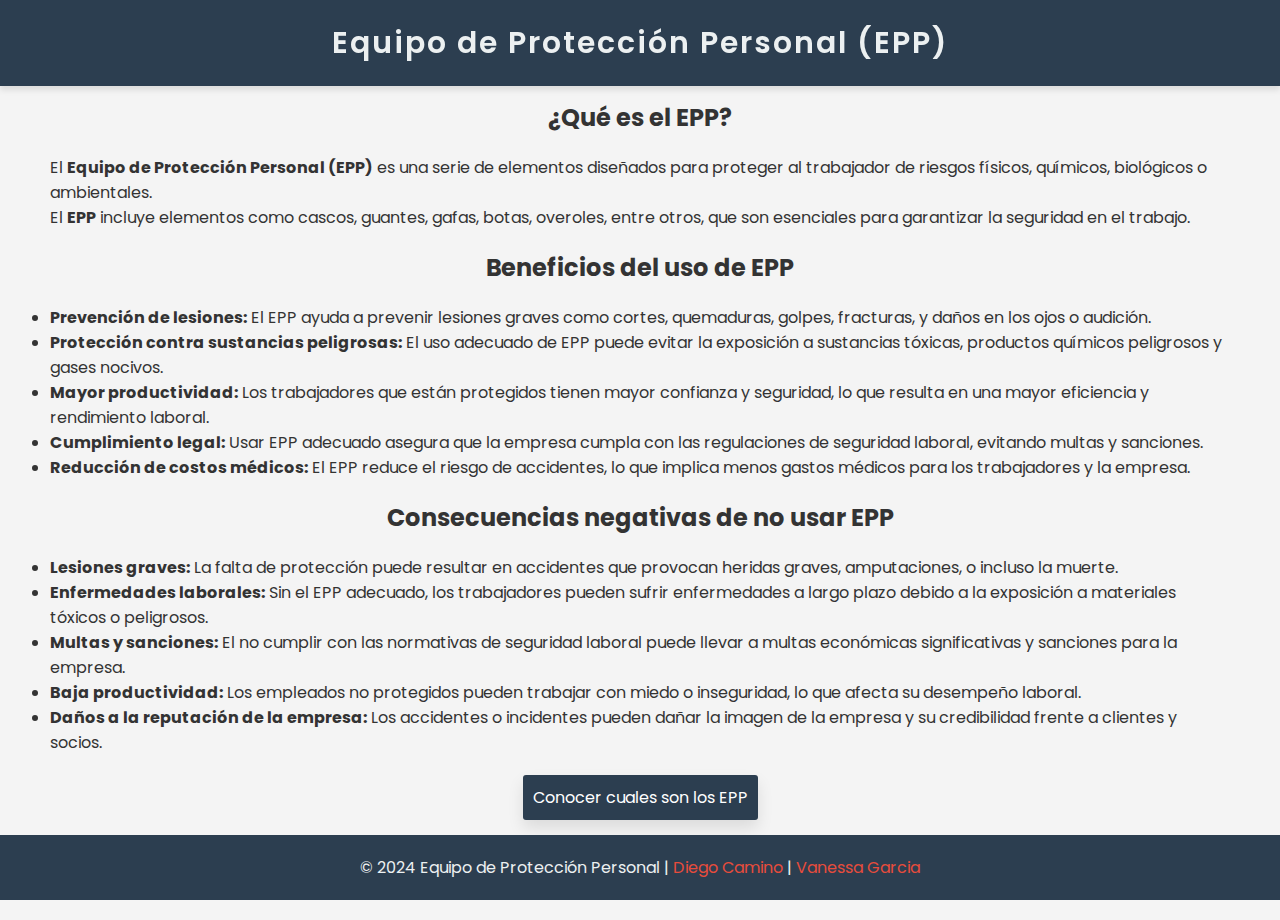
<file: index.html>
<!DOCTYPE html>
<html lang="en">
<head>
    <meta charset="UTF-8">
    <meta name="viewport" content="width=device-width, initial-scale=1.0">
    <link rel="stylesheet" href="./css/estilos.css">
    <link href="https://fonts.googleapis.com/css2?family=Poppins:wght@300;400;600&display=swap" rel="stylesheet">
    <link rel="shortcut icon" href="./image/icono.png" type="image/x-icon">
    <title>EPP</title>
</head>
<body>
    <header>
        Equipo de Protección Personal (EPP)
    </header>
    
    <div class="container">
        <div class="info_general">
            <h2>¿Qué es el EPP?</h2>
            <p>
                El <strong>Equipo de Protección Personal (EPP)</strong> es una serie de elementos diseñados para proteger al trabajador de riesgos físicos, químicos, biológicos o ambientales. <br> El <strong>EPP</strong> incluye elementos como cascos, guantes, gafas, botas, overoles, entre otros, que son esenciales para garantizar la seguridad en el trabajo.
            </p>

            <h2>Beneficios del uso de EPP</h2>
            <ul>
                <li><strong>Prevención de lesiones:</strong> El EPP ayuda a prevenir lesiones graves como cortes, quemaduras, golpes, fracturas, y daños en los ojos o audición.</li>
                <li><strong>Protección contra sustancias peligrosas:</strong> El uso adecuado de EPP puede evitar la exposición a sustancias tóxicas, productos químicos peligrosos y gases nocivos.</li>
                <li><strong>Mayor productividad:</strong> Los trabajadores que están protegidos tienen mayor confianza y seguridad, lo que resulta en una mayor eficiencia y rendimiento laboral.</li>
                <li><strong>Cumplimiento legal:</strong> Usar EPP adecuado asegura que la empresa cumpla con las regulaciones de seguridad laboral, evitando multas y sanciones.</li>
                <li><strong>Reducción de costos médicos:</strong> El EPP reduce el riesgo de accidentes, lo que implica menos gastos médicos para los trabajadores y la empresa.</li>
            </ul>

            <h2>Consecuencias negativas de no usar EPP</h2>
            <ul>
                <li><strong>Lesiones graves:</strong> La falta de protección puede resultar en accidentes que provocan heridas graves, amputaciones, o incluso la muerte.</li>
                <li><strong>Enfermedades laborales:</strong> Sin el EPP adecuado, los trabajadores pueden sufrir enfermedades a largo plazo debido a la exposición a materiales tóxicos o peligrosos.</li>
                <li><strong>Multas y sanciones:</strong> El no cumplir con las normativas de seguridad laboral puede llevar a multas económicas significativas y sanciones para la empresa.</li>
                <li><strong>Baja productividad:</strong> Los empleados no protegidos pueden trabajar con miedo o inseguridad, lo que afecta su desempeño laboral.</li>
                <li><strong>Daños a la reputación de la empresa:</strong> Los accidentes o incidentes pueden dañar la imagen de la empresa y su credibilidad frente a clientes y socios.</li>
            </ul>
            <a href="/menu.html" class="boton">Conocer cuales son los EPP</a>
        </div>
    </div>
   
    <footer>
        &copy; 2024 Equipo de Protección Personal | <a href="https://www.instagram.com/diiego_camiino/">Diego Camino</a> | <a href="https://www.instagram.com/vanessa_garcia8/">Vanessa Garcia</a>
    </footer>
</body>
</html>
</file>
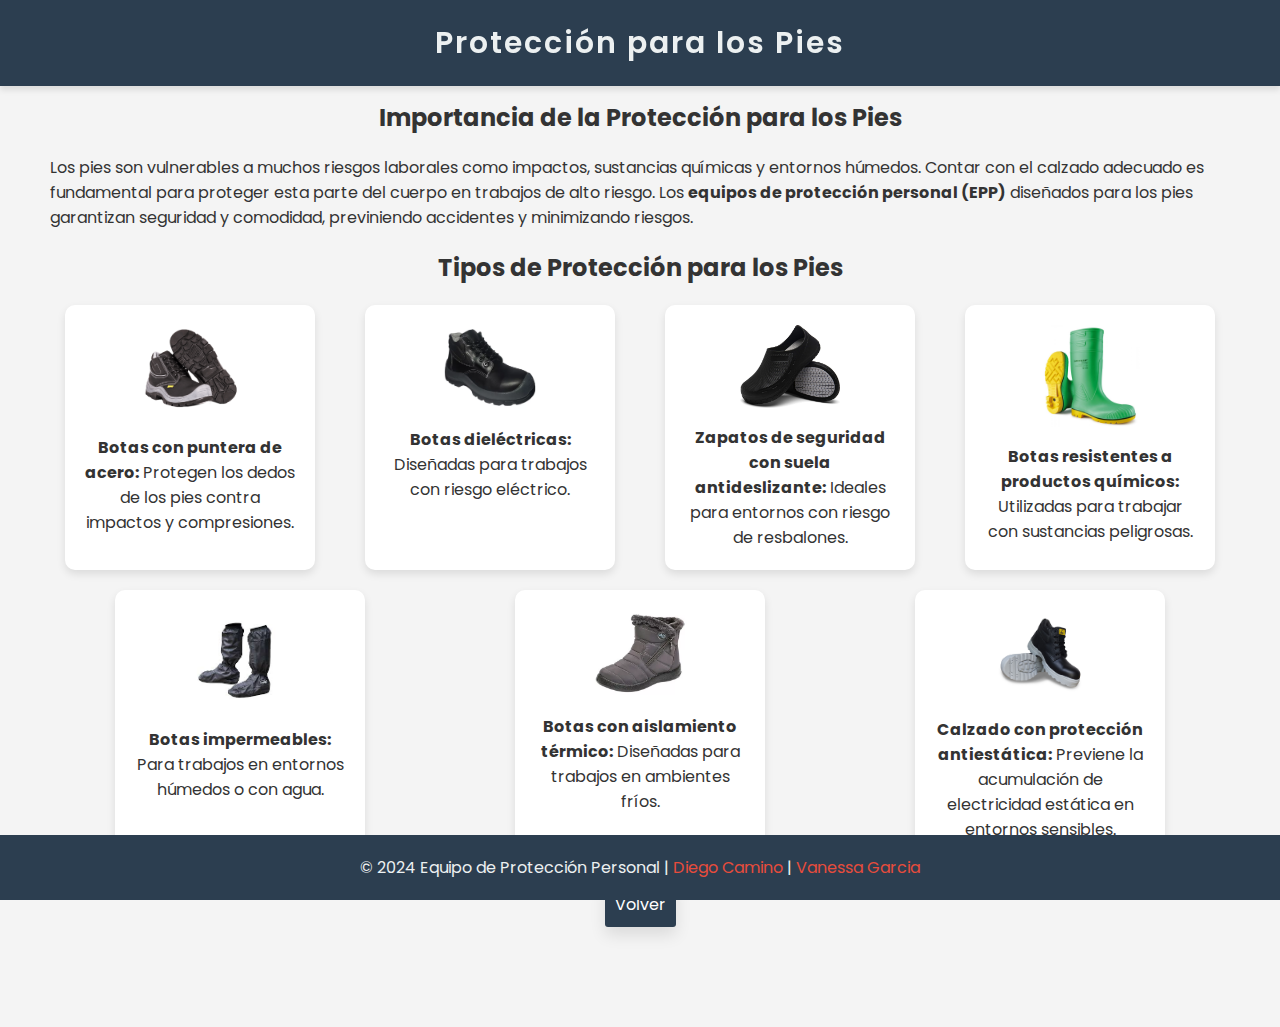
<file: botas.html>
<!DOCTYPE html>
<html lang="en">
<head>
    <meta charset="UTF-8">
    <meta name="viewport" content="width=device-width, initial-scale=1.0">
    <link rel="stylesheet" href="./css/estilos.css">
    <link href="https://fonts.googleapis.com/css2?family=Poppins:wght@300;400;600&display=swap" rel="stylesheet">
    <link rel="shortcut icon" href="./image/icono.png" type="image/x-icon">
    <title>EPP - Protección para los Pies</title>
</head>
<body>
    <header>
        Protección para los Pies
    </header>
    
    <div class="container">
        <div class="info">
            <h2>Importancia de la Protección para los Pies</h2>
            <p>
                Los pies son vulnerables a muchos riesgos laborales como impactos, sustancias químicas y entornos húmedos. Contar con el calzado adecuado es fundamental para proteger esta parte del cuerpo en trabajos de alto riesgo. Los <strong>equipos de protección personal (EPP)</strong> diseñados para los pies garantizan seguridad y comodidad, previniendo accidentes y minimizando riesgos.
            </p>
            
            <h2>Tipos de Protección para los Pies</h2>
            <div class="more-info">

                <div class="sample">
                    <img src="./image/botas_puntera.png" alt="Botas con puntera de acero">
                    <p><strong>Botas con puntera de acero:</strong> Protegen los dedos de los pies contra impactos y compresiones.</p>
                </div>
                
                <div class="sample">
                    <img src="./image/botas_dielelectricas.webp" alt="Botas dieléctricas">
                    <p><strong>Botas dieléctricas:</strong> Diseñadas para trabajos con riesgo eléctrico.</p>
                </div>
                
                <div class="sample">
                    <img src="./image/zapatos_antideslizantes.jpg" alt="Zapatos de seguridad con suela antideslizante">
                    <p><strong>Zapatos de seguridad con suela antideslizante:</strong> Ideales para entornos con riesgo de resbalones.</p>
                </div>

                <div class="sample">
                    <img src="./image/botas_quimicos.jpg" alt="Botas resistentes a productos químicos">
                    <p><strong>Botas resistentes a productos químicos:</strong> Utilizadas para trabajar con sustancias peligrosas.</p>
                </div>
                
                <div class="sample">
                    <img src="./image/botas_impermeables.jpg" alt="Botas impermeables">
                    <p><strong>Botas impermeables:</strong> Para trabajos en entornos húmedos o con agua.</p>
                </div>

                <div class="sample">
                    <img src="./image/botas_aislamiento.webp" alt="Botas con aislamiento térmico">
                    <p><strong>Botas con aislamiento térmico:</strong> Diseñadas para trabajos en ambientes fríos.</p>
                </div>
                
                <div class="sample">
                    <img src="./image/calzado_antistatico.jpg" alt="Calzado con protección antiestática">
                    <p><strong>Calzado con protección antiestática:</strong> Previene la acumulación de electricidad estática en entornos sensibles.</p>
                </div>

            </div>
            <a href="/menu.html" class="boton">Volver</a>
        </div>
    </div>
   
    <footer>
        &copy; 2024 Equipo de Protección Personal | <a href="https://www.instagram.com/diiego_camiino/">Diego Camino</a> | <a href="https://www.instagram.com/vanessa_garcia8/">Vanessa Garcia</a>
    </footer>
</body>
</html>
</file>
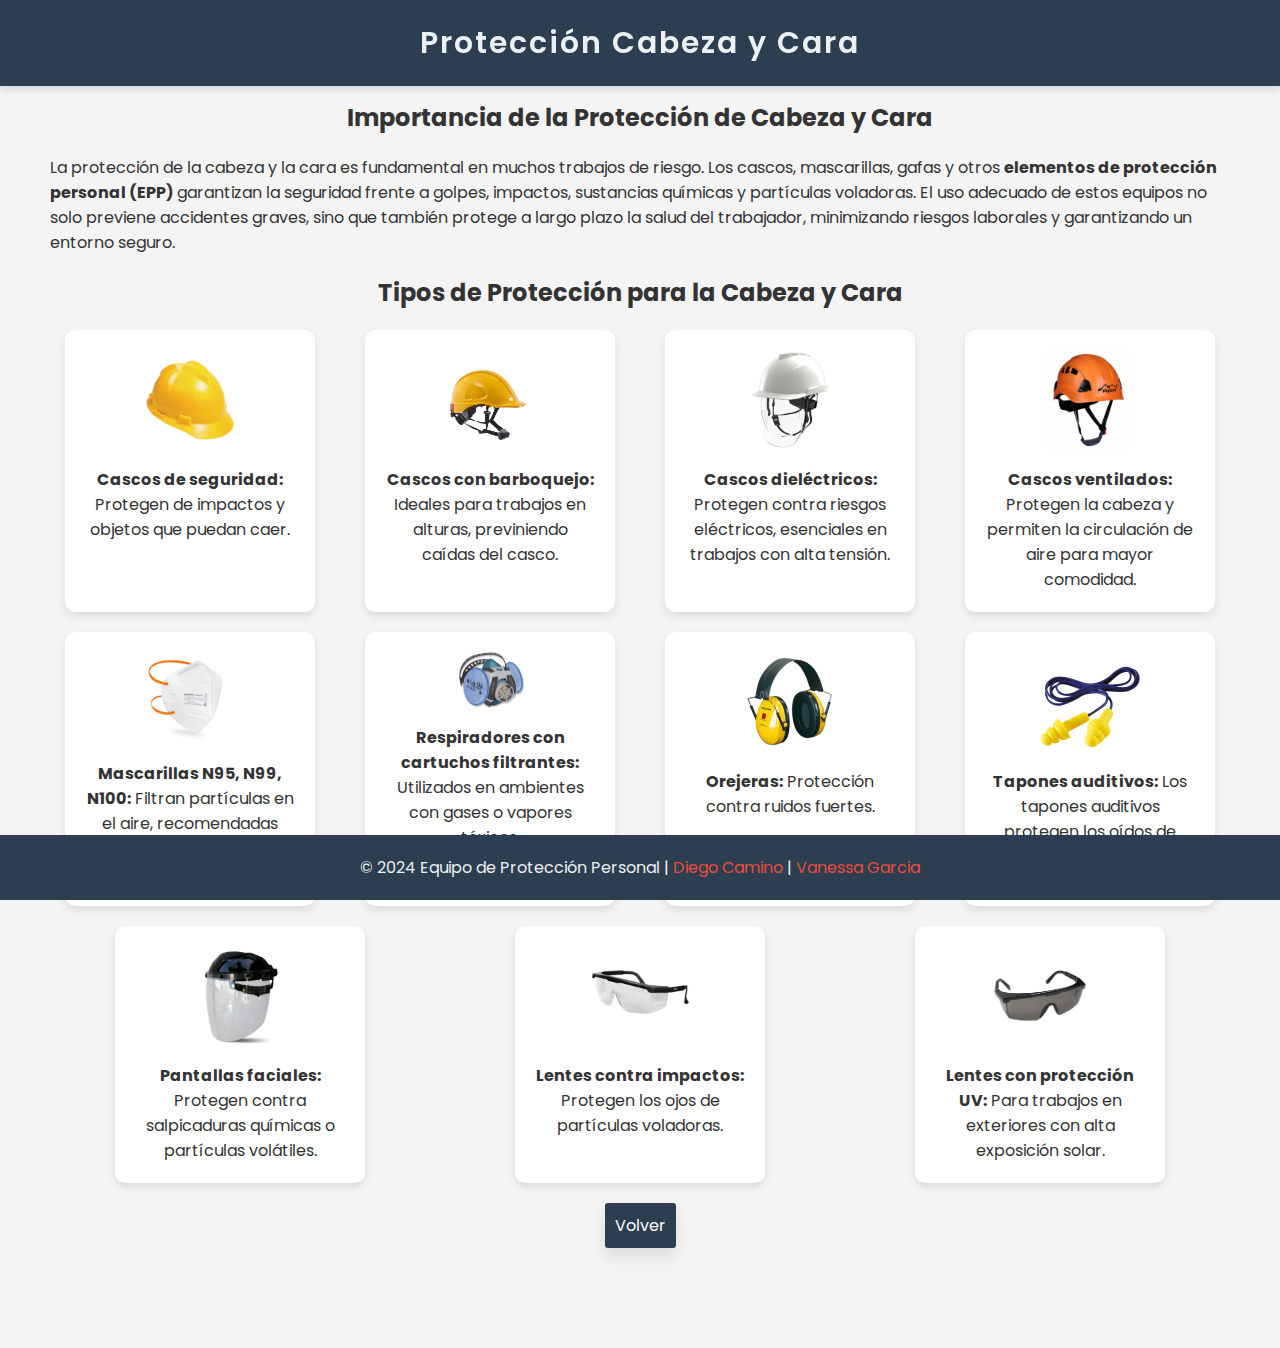
<file: cascos.html>
<!DOCTYPE html>
<html lang="en">
<head>
    <meta charset="UTF-8">
    <meta name="viewport" content="width=device-width, initial-scale=1.0">
    <link rel="stylesheet" href="./css/estilos.css">
    <link href="https://fonts.googleapis.com/css2?family=Poppins:wght@300;400;600&display=swap" rel="stylesheet">
    <link rel="shortcut icon" href="./image/icono.png" type="image/x-icon">
    <title>EPP - Protección</title>
</head>
<body>
    <header>
        Protección Cabeza y Cara
    </header>
    
    <div class="container">
        <div class="info">
            <h2>Importancia de la Protección de Cabeza y Cara</h2>
            <p>
                La protección de la cabeza y la cara es fundamental en muchos trabajos de riesgo. Los cascos, mascarillas, gafas y otros <strong> elementos de protección personal (EPP) </strong> garantizan la seguridad frente a golpes, impactos, sustancias químicas y partículas voladoras. El uso adecuado de estos equipos no solo previene accidentes graves, sino que también protege a largo plazo la salud del trabajador, minimizando riesgos laborales y garantizando un entorno seguro.
            </p>
            
            <h2>Tipos de Protección para la Cabeza y Cara</h2>
            <div class="more-info">

                <div class="sample">
                    <img src="./image/casco_seguridad.png" alt="Casco de seguridad">
                    <p><strong>Cascos de seguridad:</strong> Protegen de impactos y objetos que puedan caer.</p>
                </div>
                
                <div class="sample">
                    <img src="./image/casco_barboquejo.png" alt="Casco con barboquejo">
                    <p><strong>Cascos con barboquejo:</strong> Ideales para trabajos en alturas, previniendo caídas del casco.</p>
                </div>
                
                <div class="sample">
                    <img src="./image/casco_dieléctricos.jpg" alt="Casco dieléctrico">
                    <p><strong>Cascos dieléctricos:</strong> Protegen contra riesgos eléctricos, esenciales en trabajos con alta tensión.</p>
                </div>

                <div class="sample">
                    <img src="./image/casco_ventilados.jpg" alt="Casco dieléctrico">
                    <p><strong>Cascos ventilados:</strong> Protegen la cabeza y permiten la circulación de aire para mayor comodidad.</p>
                </div>
                
                <div class="sample">
                    <img src="./image/n95.jpg" alt="Mascarilla N95">
                    <p><strong>Mascarillas N95, N99, N100:</strong> Filtran partículas en el aire, recomendadas para ambientes con polvo o virus.</p>
                </div>

                <div class="sample">
                    <img src="./image/Respiradores.jpg" alt="Respiradores con cartuchos filtrantes">
                    <p><strong>Respiradores con cartuchos filtrantes:</strong> Utilizados en ambientes con gases o vapores tóxicos.</p>
                </div>
                
                <div class="sample">
                    <img src="./image/Orejeras.png" alt="Orejeras">
                    <p><strong>Orejeras:</strong> Protección contra ruidos fuertes.</p>
                </div>

                <div class="sample">
                    <img src="./image/tapones_auditivos.png" alt="Tapones auditivos">
                    <p><strong>Tapones auditivos:</strong> Los tapones auditivos protegen los oídos de ruidos fuertes o agua.</p>
                </div>

                <div class="sample">
                    <img src="./image/Pantallas_faciales.jpg" alt="Pantallas faciales">
                    <p><strong>Pantallas faciales:</strong> Protegen contra salpicaduras químicas o partículas volátiles.</p>
                </div>

                <div class="sample">
                    <img src="./image/gafas.jpg" alt="Lentes contra impactos">
                    <p><strong>Lentes contra impactos:</strong> Protegen los ojos de partículas voladoras.</p>
                </div>

                <div class="sample">
                    <img src="./image/Lentes_UV.jpg" alt="Lentes con protección UV">
                    <p><strong>Lentes con protección UV:</strong> Para trabajos en exteriores con alta exposición solar.</p>
                </div>

            </div>
            <a href="/menu.html" class="boton">Volver</a>
        </div>
    </div>
   
    <footer>
        &copy; 2024 Equipo de Protección Personal | <a href="https://www.instagram.com/diiego_camiino/">Diego Camino</a> | <a href="https://www.instagram.com/vanessa_garcia8/">Vanessa Garcia</a>
    </footer>
</body>
</html>
</file>
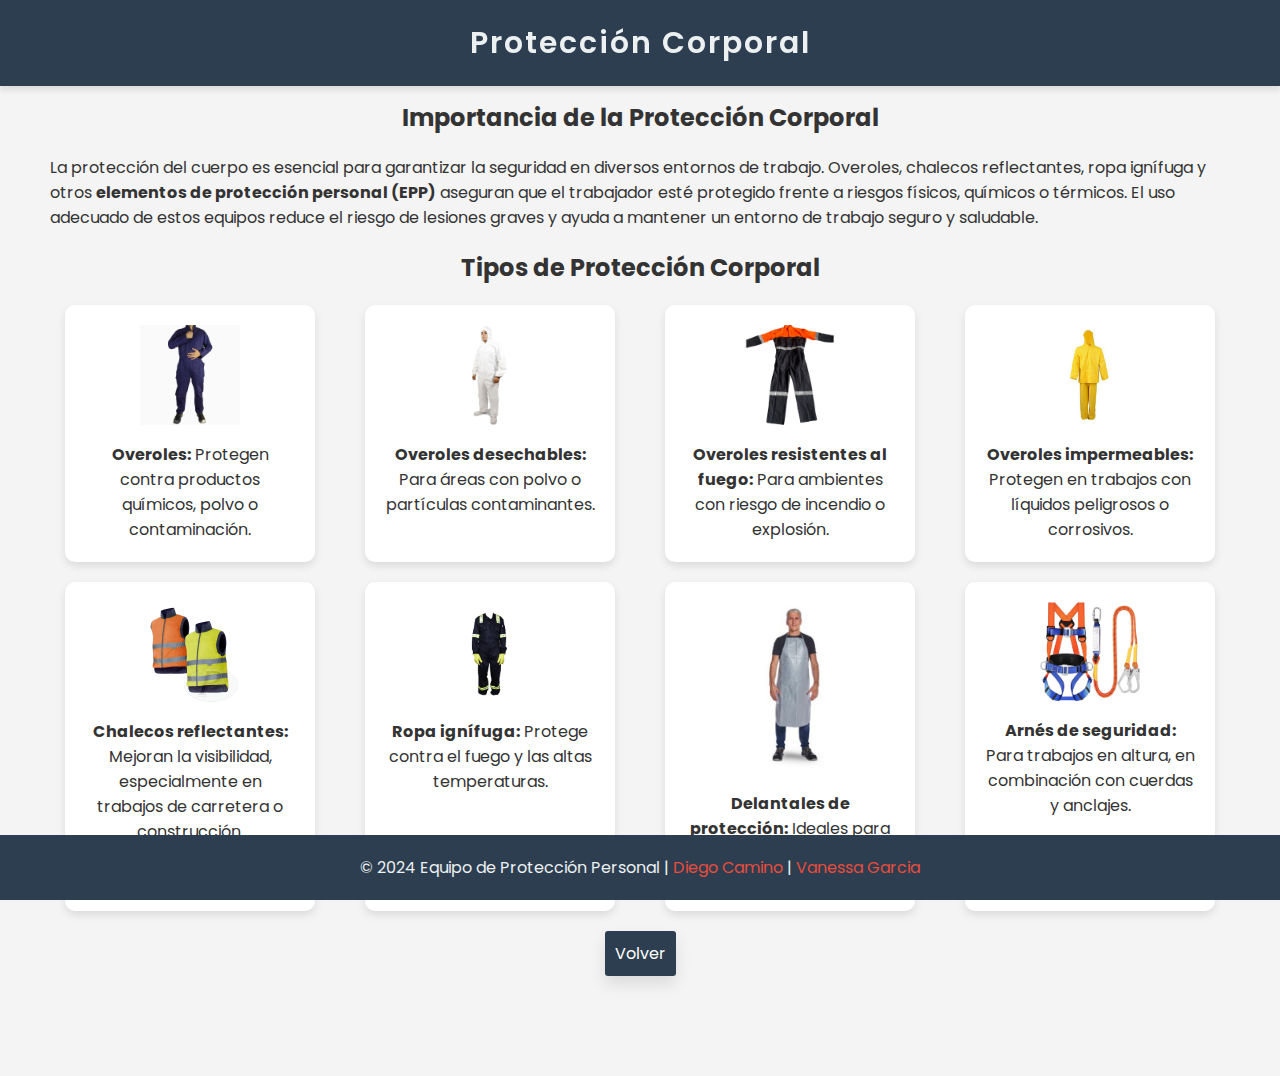
<file: corporal.html>
<!DOCTYPE html>
<html lang="en">
<head>
    <meta charset="UTF-8">
    <meta name="viewport" content="width=device-width, initial-scale=1.0">
    <link rel="stylesheet" href="./css/estilos.css">
    <link href="https://fonts.googleapis.com/css2?family=Poppins:wght@300;400;600&display=swap" rel="stylesheet">
    <link rel="shortcut icon" href="./image/icono.png" type="image/x-icon">
    <title>EPP - Protección Corporal</title>
</head>
<body>
    <header>
        Protección Corporal
    </header>
    
    <div class="container">
        <div class="info">
            <h2>Importancia de la Protección Corporal</h2>
            <p>
                La protección del cuerpo es esencial para garantizar la seguridad en diversos entornos de trabajo. Overoles, chalecos reflectantes, ropa ignífuga y otros <strong>elementos de protección personal (EPP)</strong> aseguran que el trabajador esté protegido frente a riesgos físicos, químicos o térmicos. El uso adecuado de estos equipos reduce el riesgo de lesiones graves y ayuda a mantener un entorno de trabajo seguro y saludable.
            </p>
            
            <h2>Tipos de Protección Corporal</h2>
            <div class="more-info">

                <div class="sample">
                    <img src="./image/overoles1.jpg" alt="Overol">
                    <p><strong>Overoles:</strong> Protegen contra productos químicos, polvo o contaminación.</p>
                </div>
                
                <div class="sample">
                    <img src="./image/overoles_desechables.jpg" alt="Overol desechable">
                    <p><strong>Overoles desechables:</strong> Para áreas con polvo o partículas contaminantes.</p>
                </div>
                
                <div class="sample">
                    <img src="./image/overoles_ignifugos.png" alt="Overol resistente al fuego">
                    <p><strong>Overoles resistentes al fuego:</strong> Para ambientes con riesgo de incendio o explosión.</p>
                </div>

                <div class="sample">
                    <img src="./image/overol_impermeable.jpg" alt="Overol impermeable">
                    <p><strong>Overoles impermeables:</strong> Protegen en trabajos con líquidos peligrosos o corrosivos.</p>
                </div>
                
                <div class="sample">
                    <img src="./image/chalecos_reflectantes.jpg" alt="Chaleco reflectante">
                    <p><strong>Chalecos reflectantes:</strong> Mejoran la visibilidad, especialmente en trabajos de carretera o construcción.</p>
                </div>

                <div class="sample">
                    <img src="./image/ropa_ignifuga.jpg" alt="Ropa ignífuga">
                    <p><strong>Ropa ignífuga:</strong> Protege contra el fuego y las altas temperaturas.</p>
                </div>
                
                <div class="sample">
                    <img src="./image/delantales.jpg" alt="Delantal de protección">
                    <p><strong>Delantales de protección:</strong> Ideales para manejo de químicos o herramientas afiladas.</p>
                </div>

                <div class="sample">
                    <img src="./image/arnes.jpg" alt="Arnés de seguridad">
                    <p><strong>Arnés de seguridad:</strong> Para trabajos en altura, en combinación con cuerdas y anclajes.</p>
                </div>

            </div>
            <a href="/menu.html" class="boton">Volver</a>
        </div>
    </div>
   
    <footer>
        &copy; 2024 Equipo de Protección Personal | <a href="https://www.instagram.com/diiego_camiino/">Diego Camino</a> | <a href="https://www.instagram.com/vanessa_garcia8/">Vanessa Garcia</a>
    </footer>
</body>
</html>
</file>
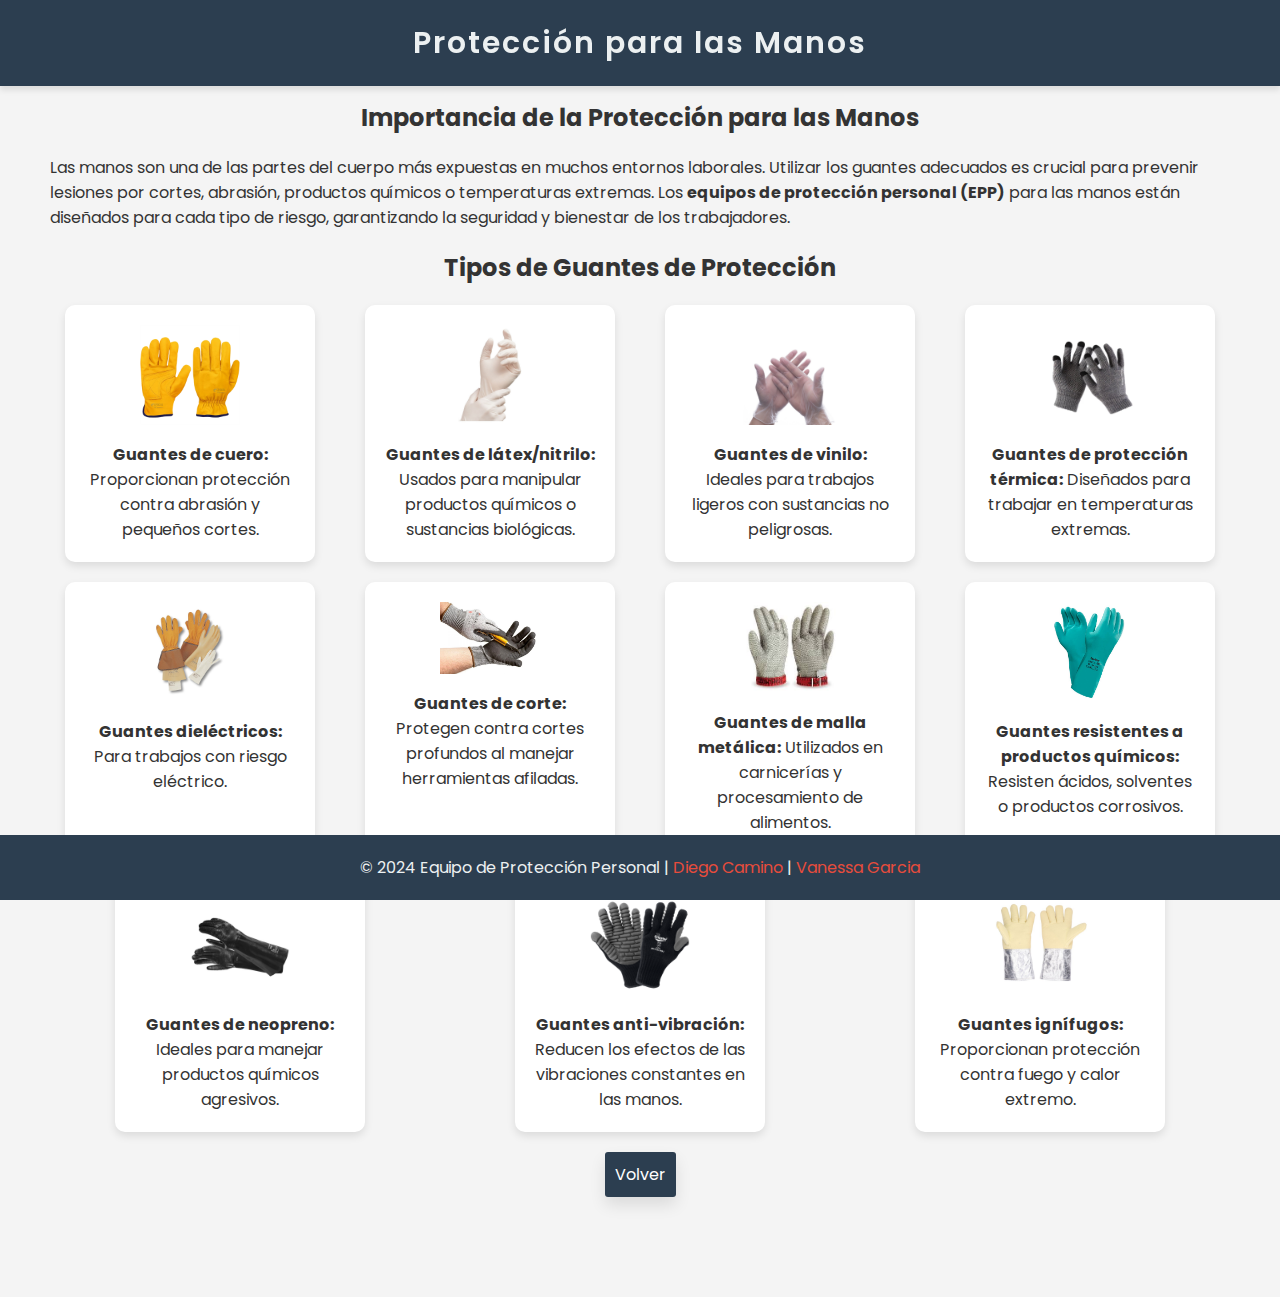
<file: guantes.html>
<!DOCTYPE html>
<html lang="en">
<head>
    <meta charset="UTF-8">
    <meta name="viewport" content="width=device-width, initial-scale=1.0">
    <link rel="stylesheet" href="./css/estilos.css">
    <link href="https://fonts.googleapis.com/css2?family=Poppins:wght@300;400;600&display=swap" rel="stylesheet">
    <link rel="shortcut icon" href="./image/icono.png" type="image/x-icon">
    <title>EPP - Protección para las Manos</title>
</head>
<body>
    <header>
        Protección para las Manos
    </header>
    
    <div class="container">
        <div class="info">
            <h2>Importancia de la Protección para las Manos</h2>
            <p>
                Las manos son una de las partes del cuerpo más expuestas en muchos entornos laborales. Utilizar los guantes adecuados es crucial para prevenir lesiones por cortes, abrasión, productos químicos o temperaturas extremas. Los <strong>equipos de protección personal (EPP)</strong> para las manos están diseñados para cada tipo de riesgo, garantizando la seguridad y bienestar de los trabajadores.
            </p>
            
            <h2>Tipos de Guantes de Protección</h2>
            <div class="more-info">

                <div class="sample">
                    <img src="./image/guantes_cuero.png" alt="Guantes de cuero">
                    <p><strong>Guantes de cuero:</strong> Proporcionan protección contra abrasión y pequeños cortes.</p>
                </div>
                
                <div class="sample">
                    <img src="./image/guantes_latex.jpg" alt="Guantes de látex o nitrilo">
                    <p><strong>Guantes de látex/nitrilo:</strong> Usados para manipular productos químicos o sustancias biológicas.</p>
                </div>
                
                <div class="sample">
                    <img src="./image/guantes_vinilo.jpg" alt="Guantes de vinilo">
                    <p><strong>Guantes de vinilo:</strong> Ideales para trabajos ligeros con sustancias no peligrosas.</p>
                </div>

                <div class="sample">
                    <img src="./image/guantes_termicos.jpg" alt="Guantes de protección térmica">
                    <p><strong>Guantes de protección térmica:</strong> Diseñados para trabajar en temperaturas extremas.</p>
                </div>
                
                <div class="sample">
                    <img src="./image/guantes_dielelectricos.jpg" alt="Guantes dieléctricos">
                    <p><strong>Guantes dieléctricos:</strong> Para trabajos con riesgo eléctrico.</p>
                </div>

                <div class="sample">
                    <img src="./image/guantes_corte.jpg" alt="Guantes de corte">
                    <p><strong>Guantes de corte:</strong> Protegen contra cortes profundos al manejar herramientas afiladas.</p>
                </div>
                
                <div class="sample">
                    <img src="./image/guantes_malla.jpg" alt="Guantes de malla metálica">
                    <p><strong>Guantes de malla metálica:</strong> Utilizados en carnicerías y procesamiento de alimentos.</p>
                </div>

                <div class="sample">
                    <img src="./image/guantes_quimicos.jpg" alt="Guantes resistentes a productos químicos">
                    <p><strong>Guantes resistentes a productos químicos:</strong> Resisten ácidos, solventes o productos corrosivos.</p>
                </div>

                <div class="sample">
                    <img src="./image/guantes_neopreno.jpg" alt="Guantes de neopreno">
                    <p><strong>Guantes de neopreno:</strong> Ideales para manejar productos químicos agresivos.</p>
                </div>

                <div class="sample">
                    <img src="./image/guantes_vibracion.png" alt="Guantes anti-vibración">
                    <p><strong>Guantes anti-vibración:</strong> Reducen los efectos de las vibraciones constantes en las manos.</p>
                </div>

                <div class="sample">
                    <img src="./image/guantes_ignifugos.jpeg" alt="Guantes ignífugos">
                    <p><strong>Guantes ignífugos:</strong> Proporcionan protección contra fuego y calor extremo.</p>
                </div>

            </div>
            <a href="/menu.html" class="boton">Volver</a>
        </div>
    </div>
   
    <footer>
        &copy; 2024 Equipo de Protección Personal | <a href="https://www.instagram.com/diiego_camiino/">Diego Camino</a> | <a href="https://www.instagram.com/vanessa_garcia8/">Vanessa Garcia</a>
    </footer>
</body>
</html>
</file>
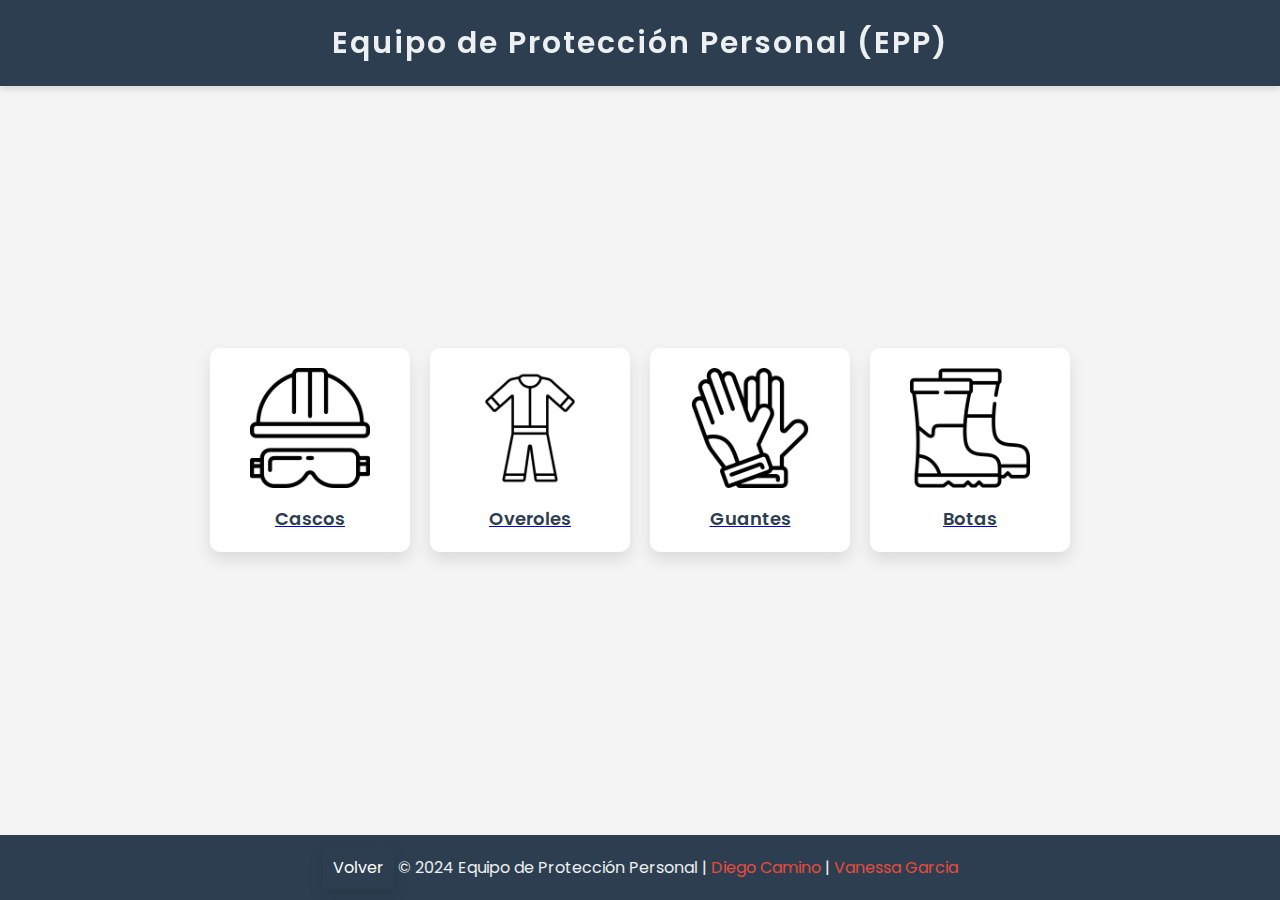
<file: menu.html>
<!DOCTYPE html>
<html lang="en">
<head>
    <meta charset="UTF-8">
    <meta name="viewport" content="width=device-width, initial-scale=1.0">
    <link rel="stylesheet" href="./css/estilos.css">
    <link href="https://fonts.googleapis.com/css2?family=Poppins:wght@300;400;600&display=swap" rel="stylesheet">
    <link rel="shortcut icon" href="./image/icono.png" type="image/x-icon">
    <title>Tipos de EPP</title>
</head>
<body>
    <header>
        Equipo de Protección Personal (EPP)
    </header>
    
    <div class="container">
        <div class="menu">
            <div class="opciones">
                <a href="./cascos.html">
                    <img src="./image/casco.png" alt="Casco">
                    <p>Cascos</p>
                </a>
            </div>
            <div class="opciones">
                <a href="./corporal.html">
                    <img src="./image/overoles.png" alt="Overoles">
                    <p>Overoles</p>
                </a>
            </div>
            <div class="opciones">
                <a href="./guantes.html">
                    <img src="./image/guantes.png" alt="Guantes">
                    <p>Guantes</p>
                </a>
            </div>
            <div class="opciones">
                <a href="./botas.html">
                    <img src="./image/botas.png" alt="Botas">
                    <p>Botas</p>
                </a>
            </div>
        </div>
    </div>
    
    <footer>
        <a href="/index.html" class="boton">Volver</a>
        &copy; 2024 Equipo de Protección Personal | <a href="https://www.instagram.com/diiego_camiino/">Diego Camino</a> | <a href="https://www.instagram.com/vanessa_garcia8/">Vanessa Garcia</a>
    </footer>
</body>
</html>
</file>
<file: css/estilos.css>
* {
    margin: 0;
    padding: 0;
    box-sizing: border-box;
}

body {
    font-family: 'Poppins', sans-serif;
    background-color: #f4f4f4;
    color: #333;
    height: 100vh;
    display: flex;
    flex-direction: column;
}

header {
    position: fixed;
    top: 0;
    left: 0;
    width: 100%;
    background-color: #2C3E50;
    color: #ecf0f1;
    padding: 20px;
    text-align: center;
    font-size: 30px;
    font-weight: 600;
    letter-spacing: 2px;
    box-shadow: 0px 4px 6px rgba(0, 0, 0, 0.1);
    z-index: 1000;
}

.container {
    flex: 1;
    display: flex;
    justify-content: center;
    align-items: center;
    margin-top: 100px;
    margin-bottom: 100px;
    margin-left: 50px;
    margin-right: 50px;
}

.menu {
    display: flex;
    justify-content: space-around;
    gap: 20px;
    flex-wrap: wrap;
}

.info_general, .info {
    display: flex;
    justify-content: space-around;
    gap: 20px;
    flex-wrap: wrap;
    
    margin-bottom: 100px;
}

.boton{
    background-color: #2C3E50;
    box-shadow: 0 8px 16px rgba(0, 0, 0, 0.1);
    text-decoration: none;
    color: #fff;
    padding: 10px;
    border-radius: 3px;
    transition: transform 0.3s;
}

.boton:hover {
    transform: translateY(-5px);
    box-shadow: 0 12px 24px rgba(0, 0, 0, 0.2);
}

.opciones {
    text-align: center;
    transition: transform 0.3s;
    padding: 20px;
    background: #fff;
    box-shadow: 0 8px 16px rgba(0, 0, 0, 0.1);
    border-radius: 10px;
    width: 200px;
}

.opciones:hover {
    transform: translateY(-10px);
    box-shadow: 0 12px 24px rgba(0, 0, 0, 0.2);
}

.opciones img {
    width: 120px;
    height: 120px;
}

.opciones p {
    margin-top: 10px;
    font-size: 18px;
    font-weight: 600;
    color: #2C3E50;
}

.more-info {
    display: flex;
    flex-wrap: wrap;
    gap: 20px;
    justify-content: space-around;
}

.sample {
    background-color: #fff;
    padding: 20px;
    width: 250px;
    text-align: center;
    box-shadow: 0 4px 8px rgba(0, 0, 0, 0.1);
    border-radius: 10px;
    transition: transform 0.3s;
}

.sample:hover {
    transform: translateY(-10px);
}

.sample img {
    max-width: 100px;
    height: auto;
    margin-bottom: 10px;
}

footer {
    position: fixed;
    bottom: 0;
    left: 0;
    width: 100%;
    background-color: #2C3E50;
    color: #ecf0f1;
    padding: 20px;
    text-align: center;
    z-index: 1000;
}

footer a {
    color: #e74c3c;
    text-decoration: none;
}

footer a:hover {
    text-decoration: underline;
}


@media (max-width: 768px) {
    .menu,.info_general{
        flex-direction: column;
        align-items: center;
        margin-top: 20px;
        margin-bottom: 100px;
    }
    .info{
        flex-direction: column;
        align-items: center;
        margin-bottom: 100px;
    }
    .opciones {
        width: 100%;
        margin-bottom: 20px;
    }
    header {
        font-size: 24px;
    }
    footer {
        font-size: 14px;
    }
}

@media (max-width: 480px) {
    .opciones img {
        width: 80px;
        height: 80px;
    }
    .opciones p {
        font-size: 14px;
    }
    header {
        padding: 15px;
    }
    footer {
        padding: 15px;
    }
}
</file>
